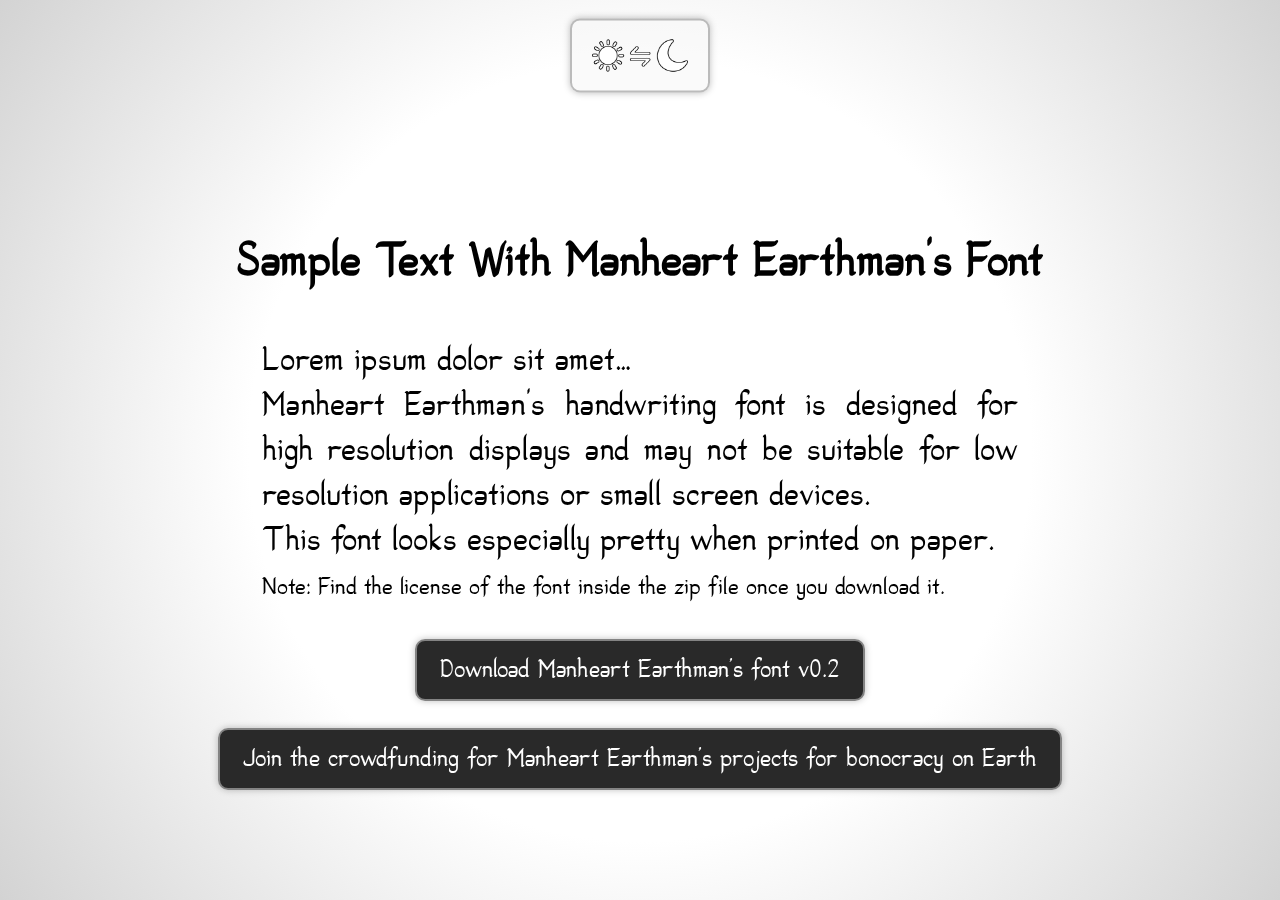
<file: index.html>
<!DOCTYPE html>
<html>
  <head>
    <meta charset="utf-8">
    <title>Download Font</title>

    <meta name="viewport" content="width=device-width, initial-scale=1.0, maximum-scale=1.25, minimum-scale=1.0"> <!-- For mobile device screens to display things properly -->
    <meta name="description" content="Download Manheart Earthman’s Latin Handwriting Font">
    <meta name="author" content="Manheart Earthman">
    <link rel="icon" type="image/png" href="assets/icon.png" id="icon" sizes="32x32">
    <link rel="stylesheet" href="style.css">
  </head>
  <body>
    <div class="darkModeSwitchContainer roundedBox" onclick="switchToggleDarkLight();">
      <img src="assets/darkmodeonoff.png" alt="" style="width: 100px;">
    </div>
    <div class="radialBackgroundDiv" id="idOfTheRadialBackgroundDiv">

    </div>
    <main id="everythingContainerMain">
      <div class="emptyArea">
        &nbsp;
      </div>
      <div class="titleContainer" id="idOfTheTitleContainerDiv">
        <h1>
          Sample Text With Manheart Earthman's Font
        </h1>
      </div>
      <div class="loremIpsumContainer" id="idOfTheLoremIpsumContainerDiv">
        <p>
          Lorem ipsum dolor sit amet…
          <br>
          Manheart Earthman's handwriting font is designed for high resolution displays and may not be suitable for low resolution applications or small screen devices.<br>This font looks especially pretty when printed on paper.
        </p>
        <h6>Note: Find the license of the font inside the zip file once you download it.</h6>
      </div>
      <div class="downloadLinkContainer roundedBox">
        <a href="Manheart_Earthman-font.zip">Download Manheart Earthman’s font v0.2</a>
      </div>
      <div class="patreonLinkContainer roundedBox">
        <a href="https://patreon.com/one_US_dollar_a_month_for_terranational_bonocracy" target="_blank">Join the crowdfunding for Manheart Earthman’s projects for bonocracy on Earth</a>
      </div>
    </main>
  </body>
  <script type="text/javascript">
    var fullViewportBackground = document.getElementById('idOfTheRadialBackgroundDiv');
    var loremIpsumTextDiv = document.getElementById('idOfTheLoremIpsumContainerDiv');
    var titleTextDiv = document.getElementById('idOfTheTitleContainerDiv');
    var counter = 1;
    function switchToggleDarkLight() {
      if (counter%2 == 0) {
        //console.log("çift");
        fullViewportBackground.classList.remove("animationInvertColor");
        fullViewportBackground.classList.add("animationRevertColor");
        loremIpsumTextDiv.classList.remove("animationTextBecomesWhite");
        loremIpsumTextDiv.classList.add("animationTextBecomesBlack");
        titleTextDiv.classList.remove("animationTextBecomesWhite");
        titleTextDiv.classList.add("animationTextBecomesBlack");
      }
      else{
        //console.log("tek");
        fullViewportBackground.classList.remove("animationRevertColor");
        fullViewportBackground.classList.add("animationInvertColor");
        loremIpsumTextDiv.classList.remove("animationTextBecomesBlack");
        loremIpsumTextDiv.classList.add("animationTextBecomesWhite");
        titleTextDiv.classList.remove("animationTextBecomesBlack");
        titleTextDiv.classList.add("animationTextBecomesWhite");
      }
      //
      counter++;
    }
  </script>
</html>
</file>
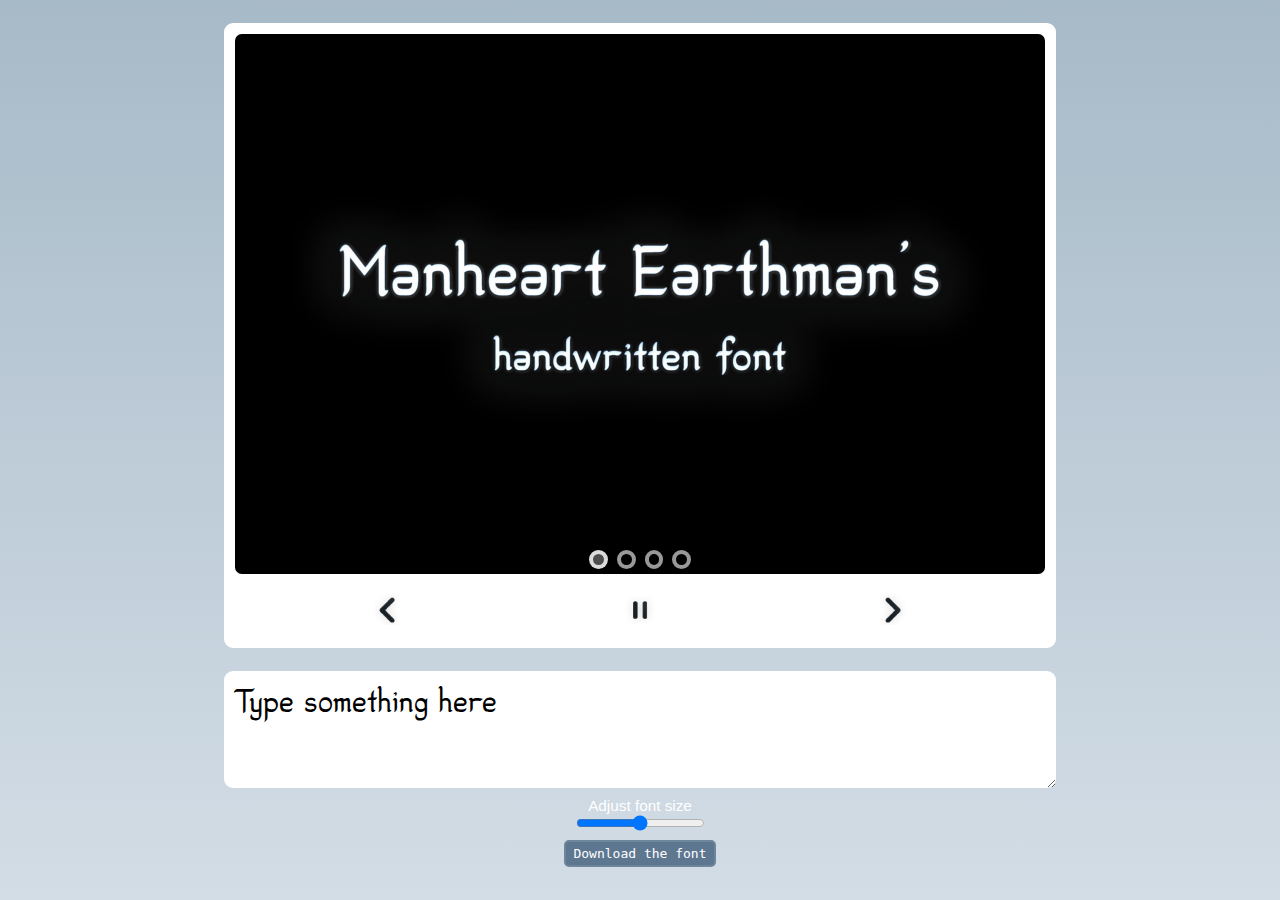
<file: docs/index.html>
<!DOCTYPE html>
<html lang="en" dir="ltr">
  <head>

    <meta charset="utf-8">
    <meta name="viewport" content="width=device-width, height=device-height, initial-scale=1.0, maximum-scale=1.0, minimum-scale=1.0, user-scalable = no"> <!-- For mobile device screens to display things properly. As of 2022 Safari ignores this. -->
    <title>Sir Manheart Earthman's Handwritten Font</title>
    <meta name="description" content="Try this beautiful handwritten font: A remarkable blend of Eastern and Western sense of aesthetics. Designed for elegance and minimalism.">
    <meta name="author" content="Manheart Earthman">
    <link rel="icon" type="image/png" href="icon.png" id="icon" sizes="32x32">

    <style media="screen">
    *, *::before, *::after{
      margin: 0;
      padding: 0;
      box-sizing: border-box;
    }

    body{
      line-height: 0px;
      text-align: center; /*Necessary! Flexboxes center the containers and not the text itself.*/ /*Divs seem to inherit this automatically. Must handle if some element doesn't inherit this rule automatically.*/
      touch-action: none;
    }
    p{line-height: normal; font-family: "SF Pro","Helvetica","Roboto","Segoe UI Light","Segoe UI",sans-serif; font-size: 1.7vmin; color: white; margin-top: 1vmin;}

    main{
      position: fixed;
      top:0; left:0; width:100vw; height: 100vh; /*In the parent, the "left" value is to be changed via script to hide this div. See js_reusables/js_for_app_initialization_in_parent.js*/
      overflow: auto;
      background-image: linear-gradient(#a7bac8,#d3dde6);
      display: flex; align-items: center; flex-direction: column;
    }
    img{
      position: relative;
      transition: margin-left 1.15s;
    }
    nav{
      width:2.1vmin; height:2.1vmin; border:0.5vmin solid rgba(255,255,255,0.6); border-radius:50%;
      transition: transform 0.15s;
    }
    nav:hover{ background-color: rgba(255,255,255,0.6); border-color: rgba(255,255,255,1); cursor: pointer; transform: scale(1.1);}
    nav:active{background-color: rgba(255,255,255,1); transform: scale(0.5);}
    .navToggle{background-color: rgba(255,255,255,0.3); border-color: rgba(255,255,255,0.8);}

    .buttons div:hover{cursor: pointer;}
    .flexCenter{display: flex; justify-content: center; align-items: center;}
    @font-face {
      font-family: ManheartEarthman;
      src: url(ManheartEarthman.otf);
    }
    textarea{ line-height: normal; font-family: "ManheartEarthman"; font-size: 3.5vmin; }
    textarea:focus{outline-style: none;}
    input:focus{outline-style: none;} input:hover{cursor: pointer;}

    a{
        margin: 1vmin;
        padding-top: 4px; padding-bottom: 4px; padding-left: 7px; padding-right: 7px;
        font-family: monospace; white-space:nowrap;
        cursor: pointer;
        background-color: #5e7791;
        border: 2px solid #6d869c;
        border-radius: 5px;
        text-decoration: none;
        color: white;
        transform: scale(1);
        transition: background-color .3s, border .3s, transform .15s;
        line-height: normal;
    }
    a:hover{
        transform: scale(1.05);
        background-color: #51a85e;
        border: 2px solid #5bb960;
    }
    a:active{
      transform: scale(0.75);
    }

    dialog{ position: fixed; z-index: 12000; left:50%;top:50%;transform:translate(-50%,-50%);
      background-image: linear-gradient(#a6bac8,#d2dde6); border-radius:8px; border: 0px; padding: 20px 23px 30px 23px;
      font-family: "SF Pro","Helvetica","Roboto","Segoe UI Light","Segoe UI",sans-serif; font-size:1.2rem; color:white; text-align:center;}
    dialog div {background-color: rgba(88,103,121,0.5); padding: 5px; border-radius: 8px; cursor: pointer; min-width:90%; display: inline-block;}
    dialog div:hover{background-color: rgba(66,80,94,0.75);}
    dialog::backdrop{background-image: linear-gradient(rgba(25,42,60,0.8),rgba(60,80,103,0.8));}
    @media (orientation: landscape) { dialog{min-width: 38ch; max-width: 45ch;} }
    @media (orientation: portrait) { dialog{min-width: 80vmin; max-width: 90vmin;} }
    </style>

  </head>
  <body>
    <main>
      <div style="width:92.4vmin; height:69.4vmin; border:1.2vmin solid white; background-color:white; border-radius:1vmin; display: flex; justify-content: center; align-items: center; flex-direction: column; margin:2.6vmin;">
        <div style="width:90vmin; height:60vmin; background-color:transparent; border-radius:1vmin;">
          <div class="imagesContainer" style="width:90vmin; height:60vmin; overflow: hidden; display: flex; border-radius:0.75vmin;">
            <img src="0.webp" style="width:100%;" draggable="false">
            <img src="1.webp" style="width:100%;" draggable="false">
            <img src="2.webp" style="width:100%;" draggable="false">
            <img src="3.webp" style="width:100%;" draggable="false">
          </div>
          <div class="circlesContainer" style="position:relative; top:-2.7vmin; left:50%; transform: translateX(-50%); display: flex; gap:1vmin; justify-content: center; align-items: center;">
            <nav></nav>
            <nav></nav>
            <nav></nav>
            <nav></nav>
          </div>
        </div>
        <div class="buttons" style="width:90vmin; height:7vmin; background-color:transparent; display: flex; justify-content: space-evenly; align-items: center;">
          <div id="previous" style="background-color:white; width:25%; height:6vmin; margin-top:1vmin;" class="flexCenter">
            <img src="previous.webp" style="height:30px;">
          </div>
          <div id="playPause" style="background-color:white; width:25%; height:6vmin; margin-top:1vmin;" class="flexCenter">
            <img src="pause.webp"style="height:30px;">
            <img src="play.webp" style="height:30px; display:none;">
          </div>
          <div id="next" style="background-color:white; width:25%; height:6vmin; margin-top:1vmin;" class="flexCenter">
            <img src="next.webp" style="height:30px;">
          </div>
        </div>
      </div>

      <textarea type="text" name="" style="width: 92.4vmin; height: 13vmin; border-style: none; border-radius:1vmin; padding:1vmin; white-space:pre-wrap;">Type something here</textarea>
      <p>Adjust font size</p>
      <input type="range" min="10" max="60" value="35">

      <a href="ManheartEarthmanFont.zip" download onclick="setTimeout(function () { document.getElementsByTagName('dialog')[0].showModal(); }, 1250);">Download the font</a>
    </main>

    <dialog data-nosnippet style=" line-height:3.0ch; white-space: normal;">
      <span style="white-space:nowrap;">Thank you for downloading</span> <span style="white-space:nowrap;">"Manheart Earthman" font</span>
      <p style="line-height:1ch;">&nbsp;</p>
      <div style="outline:none; padding:0.6ch 1.3ch 0.6ch 1.3ch;" onclick="window.open('https://youtu.be/gLOTzKqRNrw', '_blank');">Watch video about <span style="white-space:nowrap;">the making of the font</span></div>
      <p style="line-height:3ch;">&nbsp;</p>
      <span style="white-space:nowrap;">Other productions</span> <span style="white-space:nowrap;">by Sir Manheart Earthman</span>
      <p style="line-height:1ch;">&nbsp;</p>
      <div style="outline:none; padding:0.6ch 1.3ch 0.6ch 1.3ch;" onclick="window.open('https://speakworldlanguages.github.io/', '_blank');">speakworldlanguages.app</div>
      <p style="line-height:1ch;">&nbsp;</p>
      <div style="outline:none; padding:0.6ch 1.3ch 0.6ch 1.3ch;" onclick="window.open('https://www.youtube.com/channel/UCcEmZy_ztTtoraN1KJJ0Auw', '_blank');">Have a listen to <span style="white-space:nowrap;">Manheart Earthman's music</span></div>
    </dialog>

    <script>
      const text = document.getElementsByTagName('textarea')[0];
      text.addEventListener("focus",function () {
        text.innerHTML = "";
      },{once:true});
      const size = document.getElementsByTagName('input')[0];
      size.oninput = function() {
        text.style.fontSize = String(size.value/10)+"vmin";
      }

      const firstImg = document.querySelector('.imagesContainer').children[0];
      document.getElementsByTagName('nav')[0].classList.toggle("navToggle");
      let i = 0; let isPlaying = true;
      let to = setTimeout(function () { slideToTheNext(); }, 4500); // Set off
      function slideToTheNext(event) {
        if (event) { clearTimeout(to); }
        i++;
        if (i==4) { i=0; } // Go to 0 instead of 4
        firstImg.style.marginLeft = String(-90*i)+"vmin";
        updateCircles();
        if (isPlaying) {
          to = setTimeout(function () { slideToTheNext(); }, 4400); // Proceed
        }
      }
      function updateCircles() {
        document.getElementsByTagName('nav')[0].classList.remove("navToggle");
        document.getElementsByTagName('nav')[1].classList.remove("navToggle");
        document.getElementsByTagName('nav')[2].classList.remove("navToggle");
        document.getElementsByTagName('nav')[3].classList.remove("navToggle");
        document.getElementsByTagName('nav')[i].classList.add("navToggle");
      }
      const playPauseBtnDIV = document.getElementById('playPause');
      playPauseBtnDIV.addEventListener("click",playPauseF);
      function playPauseF() {
        if (isPlaying) {
          clearTimeout(to);
          isPlaying = false;
          playPauseBtnDIV.children[1].style.display = "block"; playPauseBtnDIV.children[0].style.display = "none";
        } else {
          isPlaying = true;
          to = setTimeout(function () { slideToTheNext(); }, 250); // Restart
          playPauseBtnDIV.children[0].style.display = "block"; playPauseBtnDIV.children[1].style.display = "none";
        }
      }
      document.getElementById('next').addEventListener("click",slideToTheNext);
      document.getElementById('previous').addEventListener("click",slideToThePrevious);
      function slideToThePrevious(event) {
        if (event) { clearTimeout(to); }
        i--;
        if (i==-1) { i=3; } // Go to 3 instead of -1
        firstImg.style.marginLeft = String(-90*i)+"vmin";
        updateCircles();
        if (isPlaying) {
          to = setTimeout(function () { slideToTheNext(); }, 4400); // Proceed
        }
      }
      function addListeners() {
        document.getElementsByTagName('nav')[0].addEventListener("click",slideToZero);
        document.getElementsByTagName('nav')[1].addEventListener("click",slideToOne);
        document.getElementsByTagName('nav')[2].addEventListener("click",slideToTwo);
        document.getElementsByTagName('nav')[3].addEventListener("click",slideToThree);
      }
      addListeners();
      function removeListeners() {
        document.getElementsByTagName('nav')[0].removeEventListener("click",slideToZero);
        document.getElementsByTagName('nav')[1].removeEventListener("click",slideToOne);
        document.getElementsByTagName('nav')[2].removeEventListener("click",slideToTwo);
        document.getElementsByTagName('nav')[3].removeEventListener("click",slideToThree);
      }
      function proceed() {
        removeListeners(); setTimeout(function () { addListeners(); }, 1300);
        clearTimeout(to);  firstImg.style.marginLeft = String(-90*i)+"vmin";        updateCircles();
        if (isPlaying) { to = setTimeout(function () { slideToTheNext(); }, 4400); }
      }
      function slideToZero() {        i = 0; proceed();      }
      function slideToOne() {         i = 1; proceed();      }
      function slideToTwo() {         i = 2; proceed();      }
      function slideToThree() {       i = 3; proceed();      }
    </script>

    <!-- Google tag (gtag.js) -->
    <script async src="https://www.googletagmanager.com/gtag/js?id=G-NT1D6RKR59"></script>
    <script>
      window.dataLayer = window.dataLayer || [];
      function gtag(){dataLayer.push(arguments);}
      gtag('js', new Date());

      gtag('config', 'G-NT1D6RKR59');
    </script>

  </body>
</html>
</file>
<file: style.css>
*, *::before, *::after{
  margin: 0;
  padding: 0;
  box-sizing: border-box; /*With the star selector every div is selected. Divs don't inherit this from body if we set it like body{ box-sizing: border-box; } */
}

body{
  line-height: 0px; /*necessary to remove the unwanted space below objects*/
  text-align: justify; /*Necessary! Flexboxes center the containers and not the text itself.*/ /*Divs seem to inherit this automatically. Must handle if some element doesn't inherit this rule automatically.*/
  /* Also see css_for_custom_cursor.css */
}

@font-face {
  font-family: 'ManheartEarthman';
  src: url('assets/ManheartEarthman.woff') format('woff'), /* Chrome 6+, Firefox 3.6+, IE 9+, Safari 5.1+ */
   url('assets/ManheartEarthman.ttf') format('truetype'); /* Chrome 4+, Firefox 3.5, Opera 10+, Safari 3—5 */
}

.radialBackgroundDiv{
  position: fixed;
  z-index: 1;
  left:0px;
  right:0px;
  width: 100vw;
  height: 100vh;
  background-image: radial-gradient(circle, white, white, lightgrey);
}

main{
  position: fixed;
  z-index: 2;
  left:0px;
  right:0px;
  width: 100vw;
  height: 100vh;
  overflow: hidden;
  display: flex;
  flex-direction: column;
	justify-content: center;
	align-items: center;
  font-family: 'ManheartEarthman';
}

p, h1, h6, a{
  line-height: normal;
}

h1{
  font-size: 5vmin;
}

p{
  font-size: 3.6vmin;
}

h6{
  font-size: 2.5vmin;
  font-weight: normal;
  padding-top: 1vmin;
}

a{
  margin-left: 15px;
  margin-right: 15px;
  text-align: center;
  font-size: 2.7vmin;
}

a:link, a:visited {
  text-decoration: none;
  color: white;
}

a:hover, a:active {
  color: white;
  text-decoration: underline;
}

.darkModeSwitchContainer{
  position: fixed;
  z-index: 99;
  left: 50%;
  top: 0px;
  transform: translate(-50%,25%);
  width: 140px;
  height: 74px;
  border: 2px solid rgba(0,0,0,0.25);
  background-color: rgba(245,245,245,0.5);
  cursor: pointer;
}

.emptyArea{
  width: 140px;
  min-height: 74px;
}

.titleContainer{
  margin-top: 5vmin;
  margin-bottom: 5vmin;
}

.loremIpsumContainer{
  width: 84vmin;
}

.downloadLinkContainer{
  margin-top: 4vmin;
  margin-bottom: 3vmin;
  background-color: rgba(30,30,30,0.95);
  border: 2px solid rgba(222, 222, 222, 0.5);
  height: 62px;
}
.patreonLinkContainer{
  background-color: rgba(30,30,30,0.95);
  border: 2px solid rgba(222, 222, 222, 0.5);
  height: 62px;
}

.roundedBox{
  padding: 8px;
  border-radius: 10px;
  box-shadow: 0px 0px 7px rgba(0,0,0,0.25);
  display: flex;
  justify-content: center;
	align-items: center;
}

.animationInvertColor{
 animation-name: invertColor;
 animation-duration: 2s;
 animation-fill-mode: forwards;
}
@keyframes invertColor {
  0% {filter:invert(0%);}
  100% {filter:invert(100%);}
}
.animationRevertColor{
 animation-name: revertColor;
 animation-duration: 2s;
 animation-fill-mode: forwards;
}
@keyframes revertColor {
  0% {filter:invert(100%);}
  100% {filter:invert(0%);}
}
.animationTextBecomesWhite{
animation-name: textBecomesWhite;
animation-duration: 2.2s;
animation-fill-mode: forwards;
}
@keyframes textBecomesWhite {
  0% {color: rgb(0,0,0);}
  100% {color: rgb(255,255,255);}
}
.animationTextBecomesBlack{
animation-name: textBecomesBlack;
animation-duration: 2.2s;
animation-fill-mode: forwards;
}
@keyframes textBecomesBlack {
  0% {color: rgb(255,255,255);}
  100% {color: rgb(0,0,0);}
}
</file>
